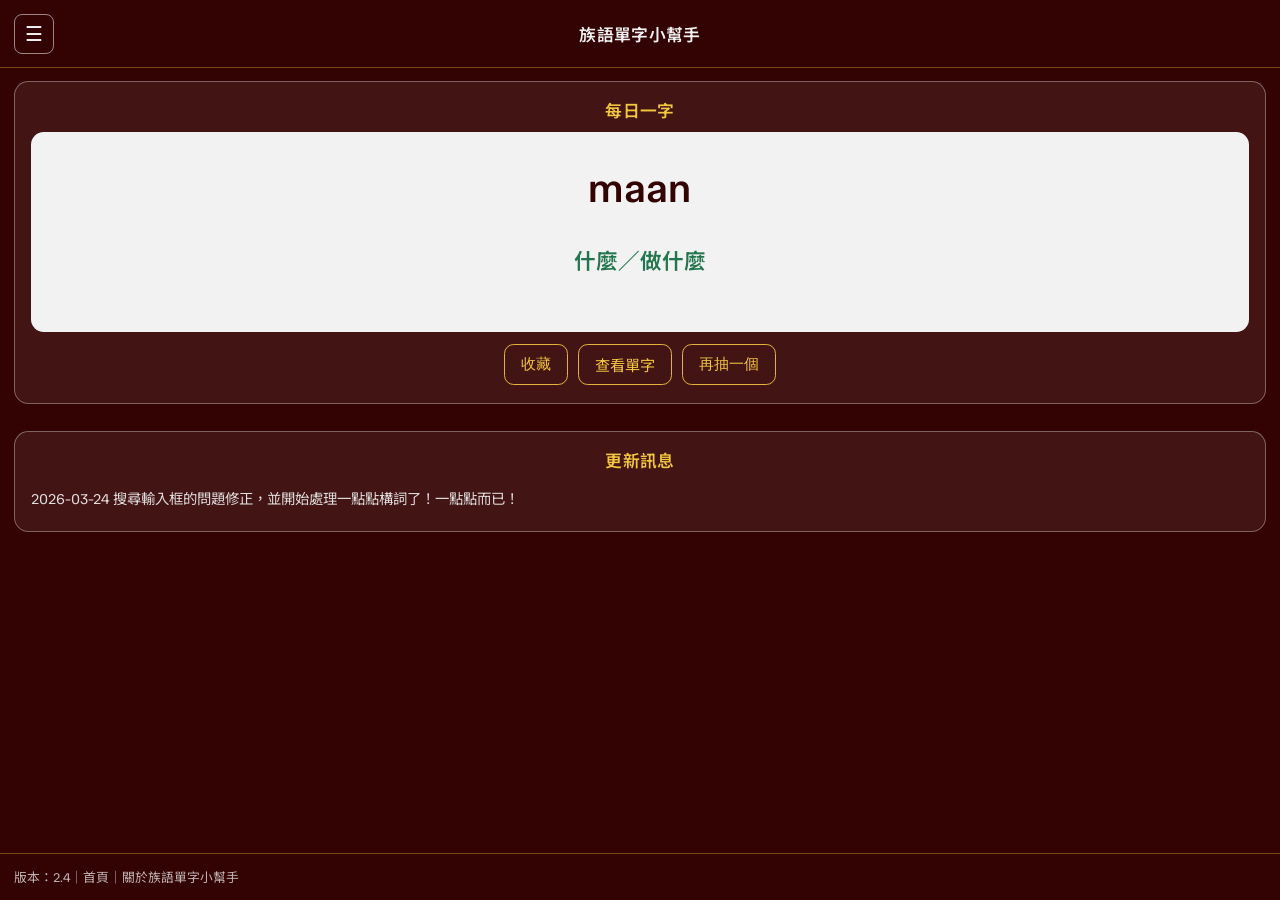
<file: index.html>
<!DOCTYPE html>
<html class="page-index" lang="zh-Hant">
  <head>
    <meta charset="UTF-8" />
    <meta name="viewport" content="width=device-width, initial-scale=1, maximum-scale=1, user-scalable=no" />
    <meta name="description" content="族語單字小幫手：基於族語 E 樂園學習詞表改良的族語單字小幫手，以字卡模式瀏覽、儲存單字，也可以自訂測驗模式，挑戰學習。目前僅收錄阿美語各方言。" />
    <meta name="theme-color" content="#330202" />
    <meta property="og:type" content="website" />
    <meta property="og:title" content="族語單字小幫手｜陪你一起背單字" />
    <meta property="og:description" content="基於族語 E 樂園學習詞表的單字小幫手，目前僅支援阿美語。" />
    <title>族語小幫手｜首頁</title>
    <link rel="preconnect" href="https://fonts.googleapis.com" />
    <link rel="preconnect" href="https://fonts.gstatic.com" crossorigin />
    <link
      href="https://fonts.googleapis.com/css2?family=TASA+Orbiter:wght@400..800&family=Noto+Sans+TC:wght@100..900&display=swap"
      rel="stylesheet"
    />
    <link rel="stylesheet" href="style.css" />
    <style>
      .home-section {
        border-radius: 0.9rem;
        border: 1px solid rgba(242, 242, 242, 0.35);
        background: rgba(242, 242, 242, 0.08);
        padding: 1rem 1rem 1.1rem;
        margin-bottom: 0.9rem;
      }
      .home-daily-card {
        border-radius: 0.8rem;
        border: none;
        padding: 1.8rem 1.4rem;
        background: var(--color-surface);
        min-height: 200px;
        display: flex;
        flex-direction: column;
        justify-content: center;
        align-items: center;
        text-align: center;
        gap: 1rem;
        width: 100%;
      }
      .home-daily-card .word-card__word {
        font-size: min(2.5rem, 12vw);
        font-weight: 600;
        color: var(--color-text-on-light);
        font-family: "TASA Orbiter", "Noto Sans TC", sans-serif;
      }
      .home-daily-card .word-card__meaning {
        font-size: 1.35rem;
        color: var(--color-meaning);
        font-weight: 600;
      }
      .home-daily-actions {
        display: flex;
        flex-wrap: wrap;
        gap: 0.6rem;
        justify-content: center;
        margin-top: 0.75rem;
      }
      .home-daily-actions a,
      .home-daily-actions button {
        display: inline-block;
        padding: 0.55rem 1rem;
        border-radius: 0.6rem;
        border: 1px solid rgba(242, 198, 65, 0.9);
        background: transparent;
        color: var(--color-accent-yellow);
        text-decoration: none;
        font-size: 0.95rem;
        cursor: pointer;
      }
      .home-daily-actions a:hover,
      .home-daily-actions button:hover {
        background: rgba(242, 198, 65, 0.2);
      }
      .home-news-list {
        list-style: none;
        padding: 0;
        margin: 0;
        font-size: 0.9rem;
        color: rgba(242, 242, 242, 0.9);
      }
      .home-news-list li {
        padding: 0.35rem 0;
        border-bottom: 1px solid rgba(242, 242, 242, 0.12);
      }
      .home-news-list li:last-child {
        border-bottom: none;
      }
    </style>
  </head>
  <body>
    <header class="app-header">
      <button
        class="header-hamburger"
        type="button"
        aria-label="開啟選單"
        aria-expanded="false"
        aria-controls="navDrawer"
        id="navHamburger"
      >
        <span aria-hidden="true">☰</span>
      </button>
      <div class="app-header__title">
        <span class="app-title">族語單字小幫手</span>
      </div>
    </header>

    <div id="navDrawer" class="nav-drawer" aria-hidden="true">
      <div class="nav-drawer__backdrop" id="navDrawerBackdrop" aria-hidden="true"></div>
      <nav class="nav-drawer__panel" aria-label="主要導覽">
        <a href="index.html" class="is-current">首頁</a>
        <a href="vocabulary.html">所有單字</a>
        <a href="saved.html">我的單字</a>
        <a href="quiz.html">單字測驗</a>
        <a href="settings.html">設定</a>
      </nav>
    </div>

    <main class="app-main">
      <section class="home-section" aria-labelledby="daily-heading">
        <h2 id="daily-heading" class="section-title">每日一字</h2>
        <div id="dailyWordBlock" class="home-daily-card word-card word-card--empty">
          <p class="word-card__placeholder" id="dailyWordText">載入中…</p>
          <p class="word-card__meaning" id="dailyMeaningText" style="display: none;"></p>
        </div>
        <div class="home-daily-actions">
          <button type="button" id="dailyCollectBtn" class="is-hidden">收藏</button>
          <a href="vocabulary.html" id="dailyViewLink" class="is-hidden">查看單字</a>
          <button type="button" id="dailyRandomBtn" class="is-hidden">再抽一個</button>
        </div>
      </section>

      <section class="home-section" aria-labelledby="news-heading">
        <h2 id="news-heading" class="section-title">更新訊息</h2>
        <ul class="home-news-list" id="newsList">
          <li>載入中…</li>
        </ul>
      </section>
    </main>

    <footer id="app-footer-placeholder" class="app-footer"></footer>
    <script src="js/footer.js"></script>
    <script src="js/storage.js"></script>
    <script src="js/nav.js"></script>
    <script>
      (function () {
        const dailyWordBlock = document.getElementById("dailyWordBlock");
        const dailyWordText = document.getElementById("dailyWordText");
        const dailyMeaningText = document.getElementById("dailyMeaningText");
        const dailyCollectBtn = document.getElementById("dailyCollectBtn");
        const dailyViewLink = document.getElementById("dailyViewLink");
        const dailyRandomBtn = document.getElementById("dailyRandomBtn");
        const newsList = document.getElementById("newsList");

        let filteredForDaily = [];

        function getDayOfYear() {
          const now = new Date();
          const start = new Date(now.getFullYear(), 0, 0);
          const diff = now - start;
          return Math.floor(diff / (1000 * 60 * 60 * 24));
        }

        function pickDailyWord() {
          if (!filteredForDaily.length) return null;
          const day = getDayOfYear();
          const idx = day % filteredForDaily.length;
          return filteredForDaily[idx];
        }

        function renderDailyWord(word) {
          if (!word) {
            dailyWordBlock.classList.add("word-card--empty");
            dailyWordBlock.innerHTML = "<p class=\"word-card__placeholder\" id=\"dailyWordText\">尚無單字資料，請先前往「查看單字」。</p><p class=\"word-card__meaning\" id=\"dailyMeaningText\"></p>";
            dailyCollectBtn.classList.add("is-hidden");
            dailyViewLink.classList.add("is-hidden");
            dailyRandomBtn.classList.add("is-hidden");
            return;
          }
          dailyWordBlock.classList.remove("word-card--empty");
          dailyWordBlock.innerHTML =
            "<div class=\"word-card__word\" id=\"dailyWordText\">" + (word.word || word.display_word || "—") + "</div>" +
            "<div class=\"word-card__meaning\" id=\"dailyMeaningText\">" + (word.meaning_short || "—") + "</div>";
          dailyCollectBtn.classList.remove("is-hidden");
          dailyViewLink.classList.remove("is-hidden");
          dailyRandomBtn.classList.remove("is-hidden");
          dailyViewLink.href = "vocabulary.html?id=" + encodeURIComponent(word.id);
          dailyCollectBtn.textContent = typeof isSavedWord !== "undefined" && isSavedWord(word.id) ? "已收藏" : "收藏";
          dailyCollectBtn.onclick = function () {
            if (typeof toggleSavedWord !== "undefined") {
              toggleSavedWord(word.id);
              dailyCollectBtn.textContent = isSavedWord(word.id) ? "已收藏" : "收藏";
            }
          };
        }

        function loadWordsForDaily() {
          Promise.all([
            fetch("words.json").then(function (r) { return r.ok ? r.json() : Promise.reject(new Error("無法載入 words.json")); }),
            fetch("word_tags.json").then(function (r) { return r.ok ? r.json() : []; }).catch(function () { return []; })
          ])
            .then(function (results) {
              var words = results[0] || [];
              var tags = results[1] || [];
              var tagsByWordId = {};
              tags.forEach(function (t) {
                if (!tagsByWordId[t.word_id]) tagsByWordId[t.word_id] = [];
                tagsByWordId[t.word_id].push(t);
              });
              var daily = typeof getDailyWordFilter !== "undefined" ? getDailyWordFilter() : null;
              var def = typeof getDefaultFilter !== "undefined" ? getDefaultFilter() : null;
              var langArr = (daily && daily.language && daily.language.length) ? daily.language : (def && def.language) || [];
              var levelArr = (daily && daily.level && daily.level.length) ? daily.level : (def && def.level) || [];
              var catArr = (daily && daily.category && daily.category.length) ? daily.category : [];
              filteredForDaily = words.filter(function (w) {
                if (w.published !== "TRUE") return false;
                var wordTags = tagsByWordId[w.id] || [];
                var groups = { language: [], level: [], category: [] };
                wordTags.forEach(function (t) {
                  if (groups[t.tag_group]) groups[t.tag_group].push(t);
                });
                if (langArr.length && !groups.language.some(function (t) { return langArr.indexOf(t.tag_key) >= 0; })) return false;
                if (levelArr.length && !groups.level.some(function (t) { return levelArr.indexOf(t.tag_key) >= 0; })) return false;
                if (catArr.length && !groups.category.some(function (t) { return catArr.indexOf(t.tag_key) >= 0; })) return false;
                return true;
              });
              var dailyWord = pickDailyWord();
              renderDailyWord(dailyWord);
            })
            .catch(function () {
              dailyWordBlock.classList.add("word-card--empty");
              dailyWordBlock.innerHTML = "<p class=\"word-card__placeholder\" id=\"dailyWordText\">載入失敗。</p><p class=\"word-card__meaning\" id=\"dailyMeaningText\"></p>";
              dailyCollectBtn.classList.add("is-hidden");
              dailyViewLink.classList.add("is-hidden");
              dailyRandomBtn.classList.add("is-hidden");
            });
        }

        if (dailyRandomBtn) {
          dailyRandomBtn.addEventListener("click", function () {
            if (!filteredForDaily.length) return;
            var idx = Math.floor(Math.random() * filteredForDaily.length);
            renderDailyWord(filteredForDaily[idx]);
          });
        }

        fetch("news.json")
          .then(function (r) {
            return r.ok ? r.json() : [];
          })
          .then(function (items) {
            newsList.innerHTML = "";
            if (!items || !items.length) {
              newsList.innerHTML = "<li>目前沒有更新訊息。</li>";
              return;
            }
            items.slice(0, 10).forEach(function (item) {
              var li = document.createElement("li");
              li.textContent = (item.date || "") + " " + (item.text || "");
              newsList.appendChild(li);
            });
          })
          .catch(function () {
            newsList.innerHTML = "<li>無法載入更新訊息。</li>";
          });

        loadWordsForDaily();
      })();
    </script>
  </body>
</html>
</file>
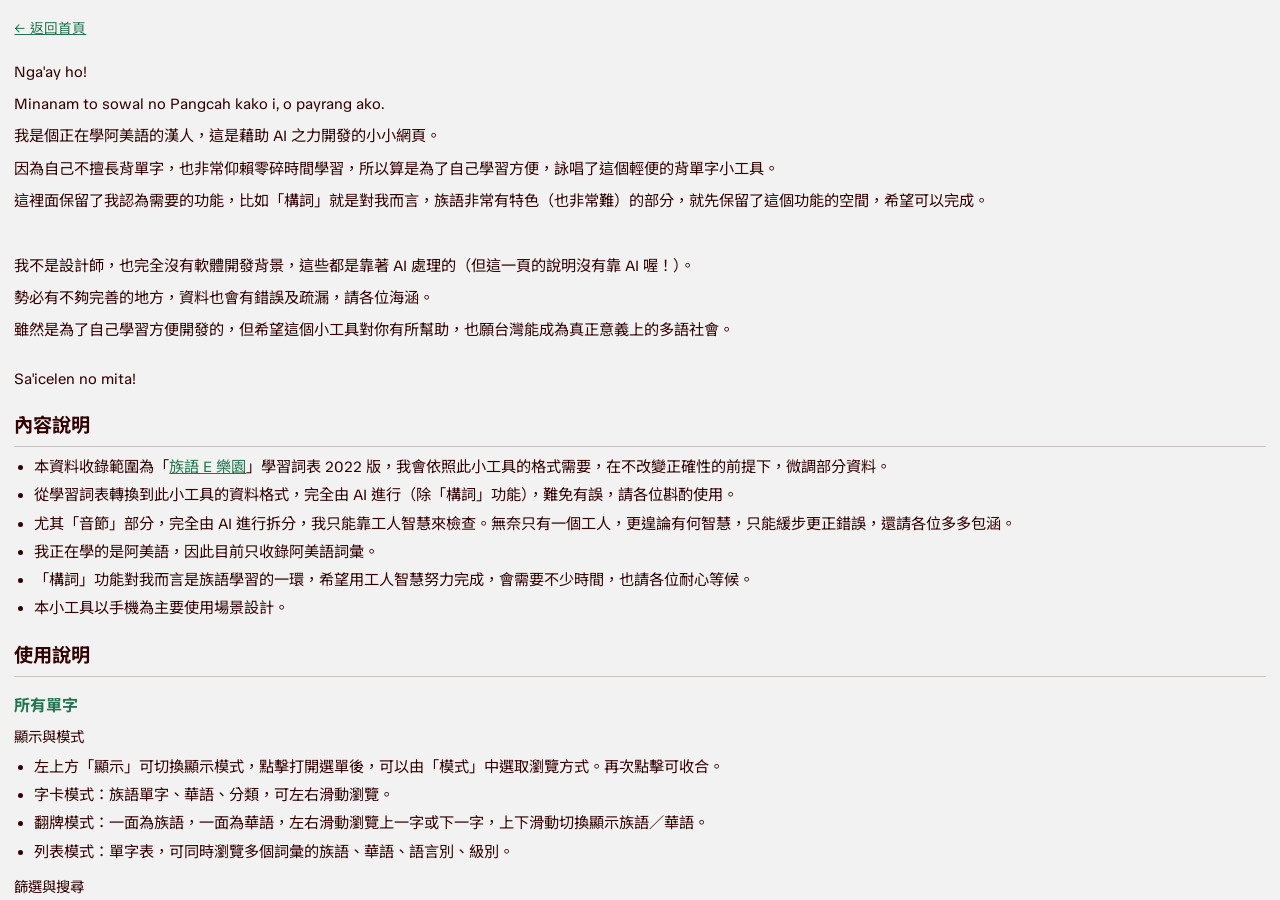
<file: about.html>
<!DOCTYPE html>
<html lang="zh-Hant">
  <head>
    <meta charset="UTF-8" />
    <meta name="viewport" content="width=device-width, initial-scale=1, maximum-scale=1, user-scalable=no" />
    <title>關於｜族語小幫手</title>
    <link rel="preconnect" href="https://fonts.googleapis.com" />
    <link rel="preconnect" href="https://fonts.gstatic.com" crossorigin />
    <link
      href="https://fonts.googleapis.com/css2?family=TASA+Orbiter:wght@400..800&family=Noto+Sans+TC:wght@100..900&display=swap"
      rel="stylesheet"
    />
    <link rel="stylesheet" href="style.css" />
    <style>
      /* 關於頁：body 為固定高度，.about-page 為捲動容器 */
      html,
      body {
        height: 100%;
        overflow: hidden;
      }
      body {
        display: block;
        margin: 0;
        padding: 0;
      }
      .about-page {
        height: 100%;
        overflow-y: auto;
        overflow-x: hidden;
        -webkit-overflow-scrolling: touch;
        padding: 1rem 0.9rem 1.5rem;
        padding-bottom: 2rem;
        background: var(--color-surface);
        color: var(--color-text-on-light);
        font-size: 0.95rem;
        line-height: 1.6;
        font-family: "TASA Orbiter", "Noto Sans TC", sans-serif;
        font-optical-sizing: auto;
      }
      .about-page a {
        color: var(--color-meaning);
        text-decoration: underline;
      }
      .about-page a:hover {
        color: var(--color-accent-red);
      }
      .about-page h2 {
        margin: 1.25rem 0 0.5rem;
        font-size: 1.2rem;
        color: var(--color-text-on-light);
        border-bottom: 1px solid rgba(51, 2, 2, 0.2);
        padding-bottom: 0.25rem;
      }
      .about-page h3 {
        margin: 1rem 0 0.35rem;
        font-size: 1rem;
        color: var(--color-meaning);
      }
      .about-page h4 {
        margin: 0.5rem 0 0.25rem;
        font-size: 0.9rem;
        font-weight: normal;
      }
      .about-page p {
        margin: 0.5rem 0;
      }
      .about-page ul {
        margin: 0.35rem 0 0.75rem 1.25rem;
        padding: 0;
      }
      .about-page li {
        margin: 0.25rem 0;
      }
      .about-page__back {
        display: inline-block;
        margin-bottom: 0.75rem;
        font-size: 0.85rem;
        color: var(--color-text-on-light);
      }
      .about-page__back:hover {
        color: var(--color-meaning);
      }
    </style>
  </head>
  <body>
    <div class="about-page">
      <a href="index.html" class="about-page__back">← 返回首頁</a>

      <p>Nga'ay ho!</p>
      <p>Minanam to sowal no Pangcah kako i, o payrang ako.</p>
      <p>我是個正在學阿美語的漢人，這是藉助 AI 之力開發的小小網頁。</p>
      <p>因為自己不擅長背單字，也非常仰賴零碎時間學習，所以算是為了自己學習方便，詠唱了這個輕便的背單字小工具。</p>
      <p>這裡面保留了我認為需要的功能，比如「構詞」就是對我而言，族語非常有特色（也非常難）的部分，就先保留了這個功能的空間，希望可以完成。</p>
      </p><br>
      <p>我不是設計師，也完全沒有軟體開發背景，這些都是靠著 AI 處理的（但這一頁的說明沒有靠 AI 喔！）。</p>
      <p>勢必有不夠完善的地方，資料也會有錯誤及疏漏，請各位海涵。</p>
      <p>雖然是為了自己學習方便開發的，但希望這個小工具對你有所幫助，也願台灣能成為真正意義上的多語社會。<br><br>Sa'icelen no mita!</p>

      <h2>內容說明</h2>
      <ul>
        <li>本資料收錄範圍為「<a href="https://web.klokah.tw/vocabulary/">族語 E 樂園</a>」學習詞表 2022 版，我會依照此小工具的格式需要，在不改變正確性的前提下，微調部分資料。</li>
        <li>從學習詞表轉換到此小工具的資料格式，完全由 AI 進行（除「構詞」功能），難免有誤，請各位斟酌使用。</li>
        <li>尤其「音節」部分，完全由 AI 進行拆分，我只能靠工人智慧來檢查。無奈只有一個工人，更遑論有何智慧，只能緩步更正錯誤，還請各位多多包涵。</li>
        <li>我正在學的是阿美語，因此目前只收錄阿美語詞彙。</li>
        <li>「構詞」功能對我而言是族語學習的一環，希望用工人智慧努力完成，會需要不少時間，也請各位耐心等候。</li>
        <li>本小工具以手機為主要使用場景設計。</li>
      </ul>

      <h2>使用說明</h2>
      <h3>所有單字</h3>
      <h4>顯示與模式</h4>
      <ul>
        <li>左上方「顯示」可切換顯示模式，點擊打開選單後，可以由「模式」中選取瀏覽方式。再次點擊可收合。</li>
        <li>字卡模式：族語單字、華語、分類，可左右滑動瀏覽。</li>
        <li>翻牌模式：一面為族語，一面為華語，左右滑動瀏覽上一字或下一字，上下滑動切換顯示族語／華語。</li>
        <li>列表模式：單字表，可同時瀏覽多個詞彙的族語、華語、語言別、級別。</li>
      </ul>

      <h4>篩選與搜尋</h4>
      <ul>
        <li>右上方的「篩選」可進行搜尋與分類篩選。點擊打開後，可以依照需求篩選或搜尋詞彙，再次點擊可收合。</li>
        <li>搜尋：可搜尋族語、華語，搜尋以「學習詞表」提供之寫法、詞義為準。無需完整輸入，也可以找到字。例：輸入「ki」，可以找到單字裡開頭、中間、結尾等任何位置出現「ki」的詞。若使用族語輸入，建議用<a href＝https://www.ilrdf.org.tw/basic/?mode=detail&node=1247>族語輸入法</a>，以免特殊符號打不出來。</li>
        <li>語言：可依方言別，篩選詞彙，可複選。</li>
        <li>級別：可依單字級別，篩選詞彙，可複選。級別以「學習詞表」之註記為準。</li>
        <li>分類：可依單字分類，篩選詞彙，可複選。</li>
      </ul>

      <h4>字卡顯示與按鈕功能</h4>
      <ul>
        <li>中間字卡區左上方，顯示在目前的篩選及搜尋下，有多少單字。右上方則顯示目前的篩選與搜尋內容。</li>
        <li>白色區域字卡可以左右滑動，或者點選下方左右箭頭，前往上一個或者下一個。</li>
        <li>字卡下方倒三角形按鈕若為實心，則可以展開「學習詞表」提供的註解。</li>
        <li>點擊字卡右上角星號，可儲存單字。儲存後的單字會在「我的單字」裡。</li>
        <li>點選「隨機」，會隨機出現下一個單字。</li>
        <li>在「翻牌模式」下，白色區域字卡可以上下滑動，翻轉族語／華語顯示，或點選下方「答案」按鈕，以切換族語／華語。</li>
        <li>答案：僅支援「翻牌模式」。</li>
        <li>構詞：顯示詞綴、重複、字根。目前資料仍在開發中，想看看大概長什麼樣子，可以搜尋馬蘭阿美的 cecay、sakacowaay、mararamoday、kilakilangan、romadiw。</li>
        <li>音節：顯示音節分法。此功能由 AI 處理，仍有諸多錯誤，請斟酌參考。</li>
        <li>翻面預設顯示：為「翻牌模式」預設顯示之語言。</li>
      </ul>
      <h3>我的單字</h3>
      <h4>儲存單字</h4>
      <ul>
        <li>從首頁：在字卡模式和翻牌模式中，點擊每日一字下方「儲存」按鈕，即可儲存。在列表模式中，點擊星號，即可儲存。</li>
        <li>從所有單字：點擊字卡右上角星號，即可儲存。</li>
        <li>從單字測驗：測驗結束後，可以從測驗結果列表中，點擊星號，儲存單字。</li>
      </ul>
      <h4>移除儲存</h4>
      <ul><li>與儲存單字相同，再點一次，即可取消儲存。</li></ul>
      <h3>單字測驗</h3>
      <h4>測驗設定</h4>
      <ul>
        <li>依照需求完成設定，若篩選後單字數少於所選擇的題數，以篩選後的單字數為準。</li>
        <li>題庫可以從全部單字中，篩選語言別、級別、分類；也可以從「我的單字」中，篩選語言別、級別、分類。</li>
      </ul>
      <h4>進行測驗</h4>
      <ul>
        <li>點選答案後，按下確認。</li>
        <li>系統會自動判定是否正確，確認答案後請按「下一題」。</li>
        <li>測驗結束後，可從測驗結果的字表中，點選星號，儲存想複習的單字。</li>
      </ul>
      <h3>設定</h3>
      <h4>全域設定</h4>
      <ul>
        <li>全域設定可預設本小工具，所有可以篩選的項目，並適用於整個小工具。例：設定為馬蘭阿美、初級，則每日一字、所有單字、單字測驗，都將預設篩選馬蘭阿美、初級。</li>
        <li>全域設定僅為預設，還是可以在各個頁面單獨設定篩選。</li>
      </ul>
      <h4>今日單字設定</h4>
      <ul><li>設定首頁每日單字的篩選範圍，若未設定，則以全域設定為準。</li></ul>

      <p style="margin-top: 1.5rem; padding-top: 0.75rem; border-top: 1px solid rgba(51,2,2,0.15); font-size: 0.9rem;">
        <a href="index.html" class="about-page__back">首頁</a>
        <span aria-hidden="true">｜</span>
        <a href="vocabulary.html" class="about-page__back">查看單字</a>
      </p>
    </div>
  </body>
</html>
</file>
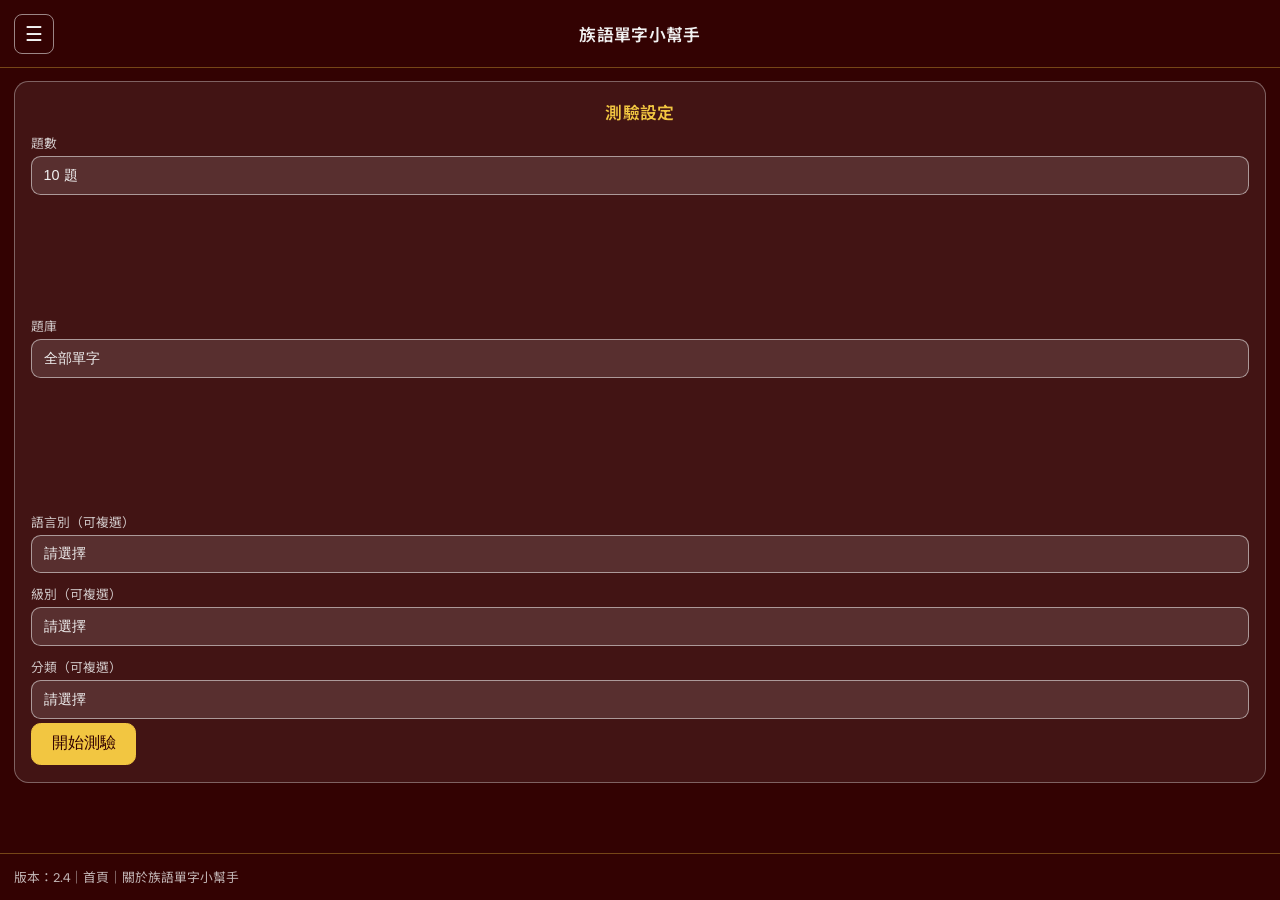
<file: quiz.html>
<!DOCTYPE html>
<html class="page-index" lang="zh-Hant">
  <head>
    <meta charset="UTF-8" />
    <meta name="viewport" content="width=device-width, initial-scale=1, maximum-scale=1, user-scalable=no" />
    <title>族語小幫手｜Quiz</title>
    <link rel="preconnect" href="https://fonts.googleapis.com" />
    <link rel="preconnect" href="https://fonts.gstatic.com" crossorigin />
    <link
      href="https://fonts.googleapis.com/css2?family=TASA+Orbiter:wght@400..800&family=Noto+Sans+TC:wght@100..900&display=swap"
      rel="stylesheet"
    />
    <link rel="stylesheet" href="style.css" />
  </head>
  <body>
    <header class="app-header">
      <button
        class="header-hamburger"
        type="button"
        aria-label="開啟選單"
        aria-expanded="false"
        aria-controls="navDrawer"
        id="navHamburger"
      >
        <span aria-hidden="true">☰</span>
      </button>
      <div class="app-header__title">
        <span class="app-title">族語單字小幫手</span>
      </div>
    </header>
    <div id="navDrawer" class="nav-drawer" aria-hidden="true">
      <div class="nav-drawer__backdrop" id="navDrawerBackdrop" aria-hidden="true"></div>
      <nav class="nav-drawer__panel" aria-label="主要導覽">
        <a href="index.html">首頁</a>
        <a href="vocabulary.html">所有單字</a>
        <a href="saved.html">我的單字</a>
        <a href="quiz.html" class="is-current">單字測驗</a>
        <a href="settings.html">設定</a>
      </nav>
    </div>

    <main class="app-main">
      <!-- 階段一：設定 -->
      <section id="quizSetup" class="quiz-section">
        <h2 class="section-title">測驗設定</h2>
        <div class="quiz-setup__fields">
          <label class="field">
            <span class="field-label">題數</span>
            <div class="filter-dropdown" id="quizCountDropdown">
              <button
                type="button"
                class="filter-dropdown__trigger select-input"
                aria-expanded="false"
                aria-haspopup="listbox"
              >
                10 題
              </button>
              <div class="filter-dropdown__panel" role="listbox" aria-multiselectable="false" hidden>
                <div class="filter-dropdown__option" data-value="5" role="option">5 題</div>
                <div class="filter-dropdown__option" data-value="10" role="option">10 題</div>
                <div class="filter-dropdown__option" data-value="15" role="option">15 題</div>
              </div>
            </div>
            <select id="quizCount" class="select-input visually-hidden">
              <option value="5">5 題</option>
              <option value="10" selected>10 題</option>
              <option value="15">15 題</option>
            </select>
          </label>
          <label class="field">
            <span class="field-label">題庫</span>
            <div class="filter-dropdown" id="quizSourceDropdown">
              <button
                type="button"
                class="filter-dropdown__trigger select-input"
                aria-expanded="false"
                aria-haspopup="listbox"
              >
                全部單字
              </button>
              <div class="filter-dropdown__panel" role="listbox" aria-multiselectable="false" hidden>
                <div class="filter-dropdown__option" data-value="all" role="option">全部單字</div>
                <div class="filter-dropdown__option" data-value="saved" role="option">我的單字</div>
              </div>
            </div>
            <select id="quizSource" class="select-input visually-hidden">
              <option value="all">全部單字</option>
              <option value="saved">我的單字</option>
            </select>
          </label>
          <div class="select-grid" aria-label="題庫篩選（可複選）">
            <div class="field filter-dropdown" id="quizDropdownLanguage" data-group="language">
              <span class="field-label">語言別（可複選）</span>
              <button
                type="button"
                class="filter-dropdown__trigger select-input"
                aria-expanded="false"
                aria-haspopup="listbox"
              >
                請選擇
              </button>
              <div class="filter-dropdown__panel" role="listbox" aria-multiselectable="true" hidden></div>
            </div>
            <div class="field filter-dropdown" id="quizDropdownLevel" data-group="level">
              <span class="field-label">級別（可複選）</span>
              <button
                type="button"
                class="filter-dropdown__trigger select-input"
                aria-expanded="false"
                aria-haspopup="listbox"
              >
                請選擇
              </button>
              <div class="filter-dropdown__panel" role="listbox" aria-multiselectable="true" hidden></div>
            </div>
            <div class="field filter-dropdown" id="quizDropdownCategory" data-group="category">
              <span class="field-label">分類（可複選）</span>
              <button
                type="button"
                class="filter-dropdown__trigger select-input"
                aria-expanded="false"
                aria-haspopup="listbox"
              >
                請選擇
              </button>
              <div class="filter-dropdown__panel" role="listbox" aria-multiselectable="true" hidden></div>
            </div>
          </div>
        </div>
        <div class="quiz-setup__actions">
          <button type="button" id="quizStartBtn" class="quiz-btn quiz-btn--primary">開始測驗</button>
        </div>
      </section>

      <!-- 階段二：測驗中 -->
      <section id="quizRun" class="quiz-section is-hidden">
        <div class="quiz-progress" aria-live="polite">
          <span id="quizProgressText">第 1 / 10 題</span>
        </div>
        <div class="quiz-question" id="quizQuestionBlock">
          <div class="quiz-question-card">
            <p class="quiz-question-card__prompt" id="quizPrompt"></p>
          </div>
          <!-- 選擇題：選項區 -->
          <div id="quizOptions" class="quiz-options is-hidden">
            <button type="button" class="quiz-option" data-value=""></button>
          </div>
          <div id="quizConfirmWrap" class="quiz-confirm-wrap is-hidden">
            <button type="button" id="quizConfirmBtn" class="quiz-btn quiz-btn--primary" disabled>確認</button>
          </div>
        </div>
        <p id="quizFeedback" class="quiz-feedback is-hidden" aria-live="polite"></p>
        <div id="quizNextWrap" class="quiz-next-wrap is-hidden">
          <button type="button" id="quizNextBtn" class="quiz-btn quiz-btn--primary">下一題</button>
        </div>
      </section>

      <!-- 階段三：結果 -->
      <section id="quizResult" class="quiz-section is-hidden">
        <h2 class="section-title">測驗結果</h2>
        <p class="quiz-result__score" id="quizScoreText"></p>
        <div id="quizResultList" class="quiz-result-list" aria-label="本次題目與解答"></div>
        <div class="quiz-result__actions">
          <button type="button" id="quizAgainBtn" class="quiz-btn quiz-btn--primary">再測一次</button>
          <a href="index.html" class="quiz-btn quiz-btn--secondary">返回首頁</a>
        </div>
      </section>
    </main>

    <footer id="app-footer-placeholder" class="app-footer"></footer>
    <script src="js/footer.js"></script>
    <script src="js/nav.js"></script>
    <script src="js/storage.js"></script>
    <script src="js/quiz.js"></script>
  </body>
</html>
</file>
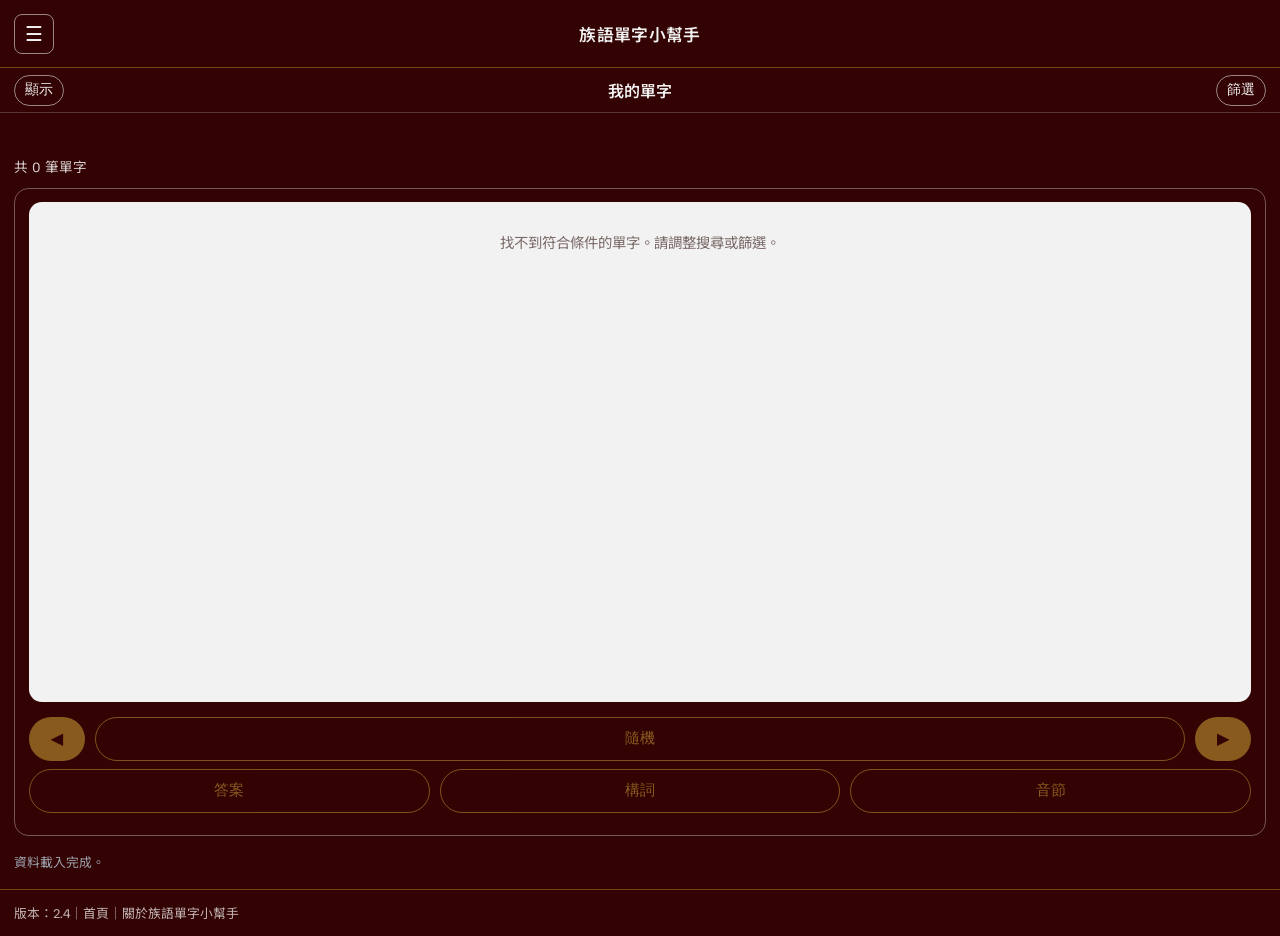
<file: saved.html>
<!DOCTYPE html>
<html class="page-index" lang="zh-Hant">
  <head>
    <meta charset="UTF-8" />
    <meta name="viewport" content="width=device-width, initial-scale=1, maximum-scale=1, user-scalable=no" />
    <title>族語小幫手｜我的單字</title>
    <link rel="preconnect" href="https://fonts.googleapis.com" />
    <link rel="preconnect" href="https://fonts.gstatic.com" crossorigin />
    <link
      href="https://fonts.googleapis.com/css2?family=TASA+Orbiter:wght@400..800&family=Noto+Sans+TC:wght@100..900&display=swap"
      rel="stylesheet"
    />
    <link rel="stylesheet" href="style.css" />
  </head>
  <body class="page-saved">
    <header class="app-header">
      <button
        class="header-hamburger"
        type="button"
        aria-label="開啟選單"
        aria-expanded="false"
        aria-controls="navDrawer"
        id="navHamburger"
      >
        <span aria-hidden="true">☰</span>
      </button>
      <div class="app-header__title">
        <span class="app-title">族語單字小幫手</span>
      </div>
    </header>

    <div id="navDrawer" class="nav-drawer" aria-hidden="true">
      <div class="nav-drawer__backdrop" id="navDrawerBackdrop" aria-hidden="true"></div>
      <nav class="nav-drawer__panel" aria-label="主要導覽">
        <a href="index.html">首頁</a>
        <a href="vocabulary.html">所有單字</a>
        <a href="saved.html" class="is-current">我的單字</a>
        <a href="quiz.html">單字測驗</a>
        <a href="settings.html">設定</a>
      </nav>
    </div>

    <nav class="home-nav home-nav--tools" aria-label="頁面工具">
      <button
        class="header-btn"
        id="viewModeToggleBtn"
        type="button"
        aria-expanded="false"
        aria-controls="viewModePanel"
      >
        顯示
      </button>
      <span class="home-nav__page-title">我的單字</span>
      <button class="header-btn" id="searchToggleBtn" type="button" aria-expanded="false" aria-controls="searchPanel">
        篩選
      </button>
    </nav>

    <main class="app-main">
      <section
        id="viewModePanel"
        class="view-mode-panel is-collapsed"
        aria-label="顯示選擇（向下展開）"
      >
        <div class="view-mode-panel__inner">
          <label class="field">
            <span class="field-label">模式</span>
            <div class="filter-dropdown" id="viewModeDropdown">
              <button
                type="button"
                class="filter-dropdown__trigger select-input"
                aria-expanded="false"
                aria-haspopup="listbox"
              >
                字卡模式
              </button>
              <div class="filter-dropdown__panel" role="listbox" aria-multiselectable="false" hidden>
                <div class="filter-dropdown__option" data-value="card" role="option">字卡模式</div>
                <div class="filter-dropdown__option" data-value="flip" role="option">翻牌模式</div>
                <div class="filter-dropdown__option" data-value="list" role="option">列表模式</div>
              </div>
            </div>
            <select id="viewModeSelect" class="select-input visually-hidden">
              <option value="card">字卡模式</option>
              <option value="flip">翻牌模式</option>
              <option value="list">列表模式</option>
            </select>
          </label>
        </div>
      </section>

      <section id="searchPanel" class="search-panel is-collapsed" aria-label="搜尋與篩選（向下展開）">
        <div class="search-panel__inner">
          <label class="field">
            <span class="field-label">關鍵字搜尋</span>
            <input
              id="searchInput"
              type="search"
              class="text-input"
              placeholder="輸入：族語／華語"
              autocomplete="off"
            />
          </label>

          <div class="select-grid" aria-label="標籤篩選（下拉可多選）">
            <div class="field filter-dropdown" id="dropdownLanguage" data-group="language">
              <span class="field-label">語言（可複選）</span>
              <button type="button" class="filter-dropdown__trigger select-input" aria-expanded="false" aria-haspopup="listbox">請選擇</button>
              <div class="filter-dropdown__panel" role="listbox" aria-multiselectable="true" hidden></div>
            </div>
            <div class="field filter-dropdown" id="dropdownLevel" data-group="level">
              <span class="field-label">級別（可複選）</span>
              <button type="button" class="filter-dropdown__trigger select-input" aria-expanded="false" aria-haspopup="listbox">請選擇</button>
              <div class="filter-dropdown__panel" role="listbox" aria-multiselectable="true" hidden></div>
            </div>
            <div class="field filter-dropdown" id="dropdownCategory" data-group="category">
              <span class="field-label">分類（可複選）</span>
              <button type="button" class="filter-dropdown__trigger select-input" aria-expanded="false" aria-haspopup="listbox">請選擇</button>
              <div class="filter-dropdown__panel" role="listbox" aria-multiselectable="true" hidden></div>
            </div>
          </div>
        </div>
      </section>

      <section class="content-panel" aria-live="polite">
        <div id="summaryBar" class="summary-bar">
          <span id="summaryCount">共 0 筆單字</span>
          <span id="summaryFilters" class="summary-filters"></span>
        </div>

        <div id="cardView" class="card-view">
          <div id="card" class="word-card word-card--empty">
            <div class="word-card__body">
              <p class="word-card__placeholder">尚無收藏單字，請在「所有單字」或首頁今日單字中收藏。</p>
            </div>
          </div>
          <div class="card-controls">
            <div class="card-controls__row card-controls__row--nav">
              <button id="prevCardBtn" class="nav-arrow" disabled aria-label="上一張">◀</button>
              <button id="randomCardBtn" class="nav-action" disabled>隨機</button>
              <button id="nextCardBtn" class="nav-arrow" disabled aria-label="下一張">▶</button>
            </div>
            <div class="card-controls__row card-controls__row--toggles">
              <button id="toggleAnswerBtn" class="nav-action nav-action--secondary" disabled>答案</button>
              <button id="toggleMorphBtn" class="nav-action nav-action--secondary" disabled>構詞</button>
              <button id="toggleSyllableBtn" class="nav-action nav-action--secondary" disabled>音節</button>
            </div>
            <span id="cardIndexLabel" class="card-index-label"></span>
          </div>

          <div id="flipDefaults" class="flip-defaults is-hidden">
            <label class="field">
              <span class="field-label">翻面預設顯示</span>
              <div class="filter-dropdown" id="flipDefaultDropdown">
                <button
                  type="button"
                  class="filter-dropdown__trigger select-input"
                  aria-expanded="false"
                  aria-haspopup="listbox"
                >
                  族語
                </button>
                <div class="filter-dropdown__panel" role="listbox" aria-multiselectable="false" hidden>
                  <div class="filter-dropdown__option" data-value="word" role="option">族語</div>
                  <div class="filter-dropdown__option" data-value="meaning" role="option">華語</div>
                </div>
              </div>
              <select id="flipDefaultSelect" class="select-input visually-hidden">
                <option value="word">族語</option>
                <option value="meaning">華語</option>
              </select>
            </label>
          </div>
        </div>

        <div id="listView" class="list-view is-hidden">
          <div class="table-wrapper">
            <table class="word-table">
              <thead>
                <tr>
                  <th aria-label="收藏" class="word-table__star-cell"></th>
                  <th>單字</th>
                  <th>詞義</th>
                  <th>語言</th>
                  <th>級別</th>
                  <th aria-label="展開同義詞與註解"></th>
                </tr>
              </thead>
              <tbody id="wordTableBody">
                <!-- 動態插入資料列 -->
              </tbody>
            </table>
          </div>
        </div>

        <div id="statusBar" class="status-bar" aria-live="polite"></div>
      </section>
    </main>

    <footer id="app-footer-placeholder" class="app-footer"></footer>
    <script src="js/footer.js"></script>
    <script src="js/nav.js"></script>
    <script src="js/storage.js"></script>
    <script src="app.js"></script>
  </body>
</html>
</file>
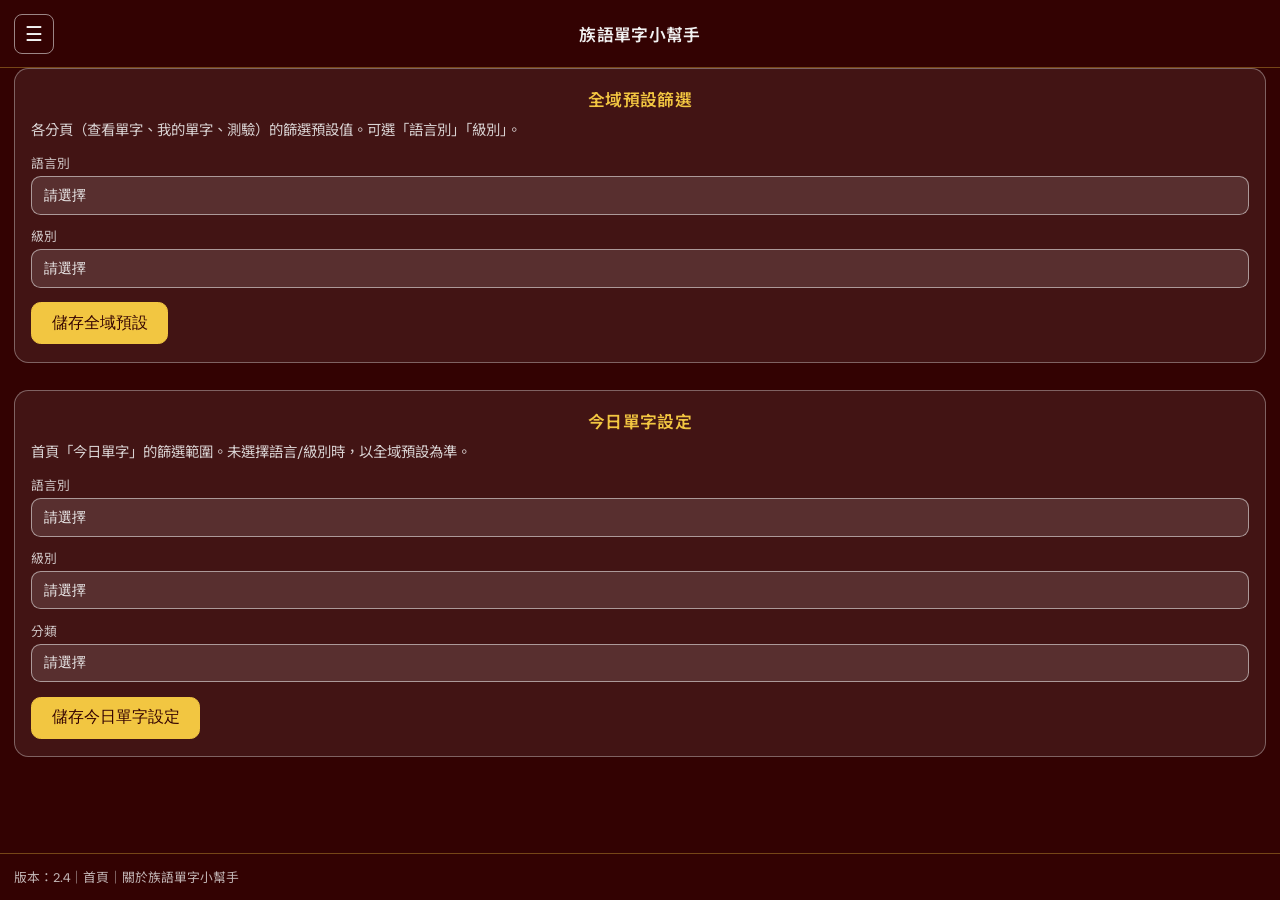
<file: settings.html>
<!DOCTYPE html>
<html class="page-index" lang="zh-Hant">
  <head>
    <meta charset="UTF-8" />
    <meta name="viewport" content="width=device-width, initial-scale=1, maximum-scale=1, user-scalable=no" />
    <title>族語小幫手｜設定</title>
    <link rel="preconnect" href="https://fonts.googleapis.com" />
    <link rel="preconnect" href="https://fonts.gstatic.com" crossorigin />
    <link
      href="https://fonts.googleapis.com/css2?family=TASA+Orbiter:wght@400..800&family=Noto+Sans+TC:wght@100..900&display=swap"
      rel="stylesheet"
    />
    <link rel="stylesheet" href="style.css" />
  </head>
  <body>
    <header class="app-header">
      <button
        class="header-hamburger"
        type="button"
        aria-label="開啟選單"
        aria-expanded="false"
        aria-controls="navDrawer"
        id="navHamburger"
      >
        <span aria-hidden="true">☰</span>
      </button>
      <div class="app-header__title">
        <span class="app-title">族語單字小幫手</span>
      </div>
    </header>

    <div id="navDrawer" class="nav-drawer" aria-hidden="true">
      <div class="nav-drawer__backdrop" id="navDrawerBackdrop" aria-hidden="true"></div>
      <nav class="nav-drawer__panel" aria-label="主要導覽">
        <a href="index.html">首頁</a>
        <a href="vocabulary.html">所有單字</a>
        <a href="saved.html">我的單字</a>
        <a href="quiz.html">單字測驗</a>
        <a href="settings.html" class="is-current">設定</a>
      </nav>
    </div>

    <main class="app-main settings-main">
      <section class="settings-section" aria-labelledby="default-heading">
        <h2 id="default-heading" class="section-title">全域預設篩選</h2>
        <p class="settings-desc">各分頁（查看單字、我的單字、測驗）的篩選預設值。可選「語言別」「級別」。</p>
        <div class="select-grid" aria-label="全域預設（可複選）">
          <div class="field filter-dropdown" id="settingsDefaultLanguage" data-group="language">
            <span class="field-label">語言別</span>
            <button type="button" class="filter-dropdown__trigger select-input" aria-expanded="false" aria-haspopup="listbox">請選擇</button>
            <div class="filter-dropdown__panel" role="listbox" aria-multiselectable="true" hidden></div>
          </div>
          <div class="field filter-dropdown" id="settingsDefaultLevel" data-group="level">
            <span class="field-label">級別</span>
            <button type="button" class="filter-dropdown__trigger select-input" aria-expanded="false" aria-haspopup="listbox">請選擇</button>
            <div class="filter-dropdown__panel" role="listbox" aria-multiselectable="true" hidden></div>
          </div>
        </div>
        <div class="settings-actions">
          <button type="button" id="settingsSaveDefaultBtn" class="quiz-btn quiz-btn--primary">儲存全域預設</button>
        </div>
      </section>

      <section class="settings-section" aria-labelledby="daily-heading">
        <h2 id="daily-heading" class="section-title">今日單字設定</h2>
        <p class="settings-desc">首頁「今日單字」的篩選範圍。未選擇語言/級別時，以全域預設為準。</p>
        <div class="select-grid" aria-label="今日單字篩選（可複選）">
          <div class="field filter-dropdown" id="settingsDailyLanguage" data-group="language">
            <span class="field-label">語言別</span>
            <button type="button" class="filter-dropdown__trigger select-input" aria-expanded="false" aria-haspopup="listbox">請選擇</button>
            <div class="filter-dropdown__panel" role="listbox" aria-multiselectable="true" hidden></div>
          </div>
          <div class="field filter-dropdown" id="settingsDailyLevel" data-group="level">
            <span class="field-label">級別</span>
            <button type="button" class="filter-dropdown__trigger select-input" aria-expanded="false" aria-haspopup="listbox">請選擇</button>
            <div class="filter-dropdown__panel" role="listbox" aria-multiselectable="true" hidden></div>
          </div>
          <div class="field filter-dropdown" id="settingsDailyCategory" data-group="category">
            <span class="field-label">分類</span>
            <button type="button" class="filter-dropdown__trigger select-input" aria-expanded="false" aria-haspopup="listbox">請選擇</button>
            <div class="filter-dropdown__panel" role="listbox" aria-multiselectable="true" hidden></div>
          </div>
        </div>
        <div class="settings-actions">
          <button type="button" id="settingsSaveDailyBtn" class="quiz-btn quiz-btn--primary">儲存今日單字設定</button>
        </div>
      </section>
    </main>

    <footer id="app-footer-placeholder" class="app-footer"></footer>
    <script src="js/footer.js"></script>
    <script src="js/nav.js"></script>
    <script src="js/storage.js"></script>
    <script src="js/settings.js"></script>
  </body>
</html>
</file>
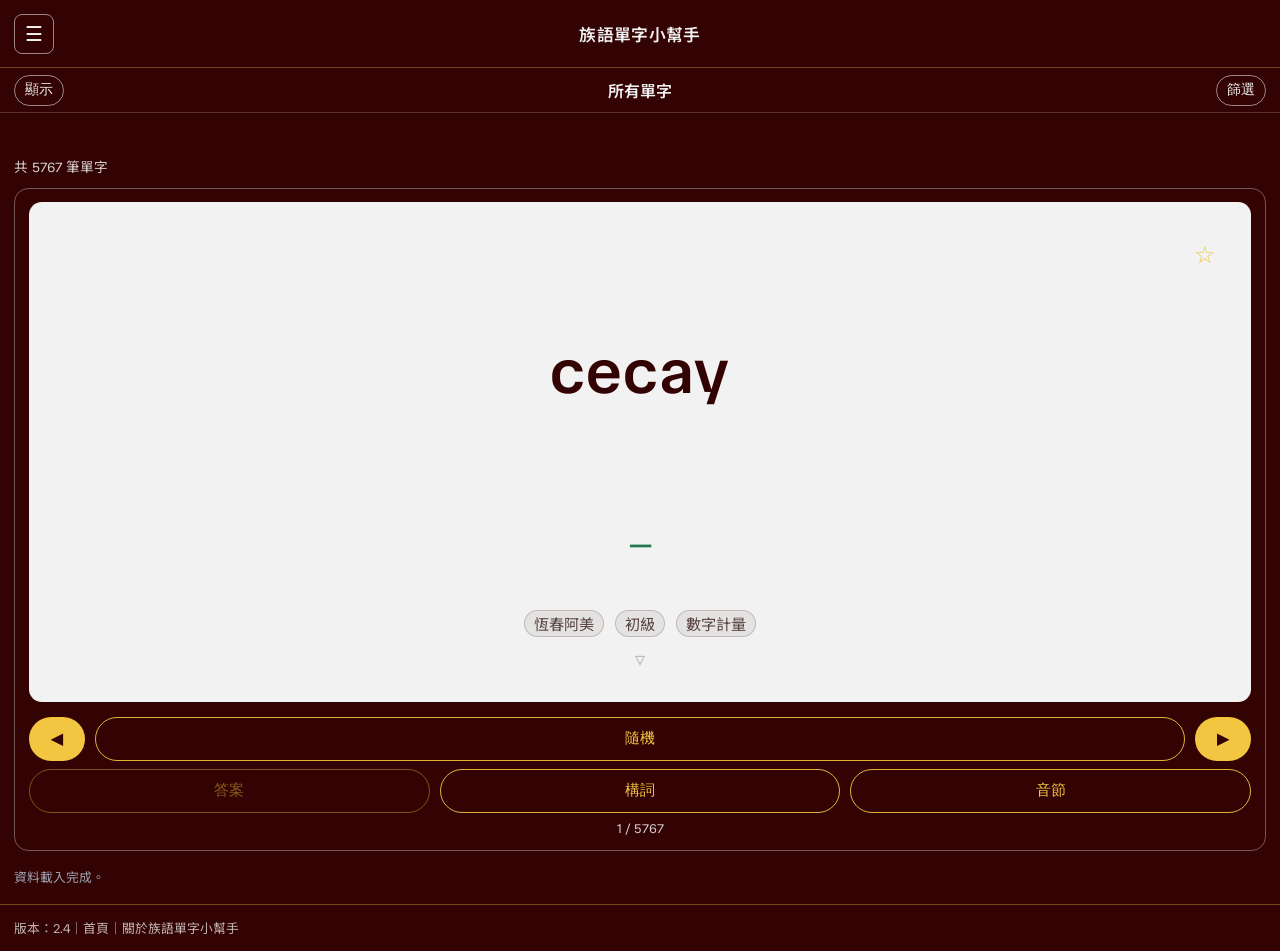
<file: vocabulary.html>
<!--
  複製來源：ver 1.0/index.html
  複製日期：2026-03-13
  用途：作為「查看單字」頁（Site Map）；v1.0 原始檔凍結於 ver 1.0/ 內，不修改。
  後續僅允許加法（如收藏按鈕、僅收藏篩選），不刪改既有字卡/列表/篩選行為。
-->
<!DOCTYPE html>
<html class="page-index" lang="zh-Hant">
  <head>
    <meta charset="UTF-8" />
    <meta name="viewport" content="width=device-width, initial-scale=1, maximum-scale=1, user-scalable=no" />
    <title>族語小幫手｜所有單字</title>
    <link rel="preconnect" href="https://fonts.googleapis.com" />
    <link rel="preconnect" href="https://fonts.gstatic.com" crossorigin />
    <link
      href="https://fonts.googleapis.com/css2?family=TASA+Orbiter:wght@400..800&family=Noto+Sans+TC:wght@100..900&display=swap"
      rel="stylesheet"
    />
    <link rel="stylesheet" href="style.css" />
  </head>
  <body>
    <header class="app-header">
      <button
        class="header-hamburger"
        type="button"
        aria-label="開啟選單"
        aria-expanded="false"
        aria-controls="navDrawer"
        id="navHamburger"
      >
        <span aria-hidden="true">☰</span>
      </button>
      <div class="app-header__title">
        <span class="app-title">族語單字小幫手</span>
      </div>
    </header>

    <div id="navDrawer" class="nav-drawer" aria-hidden="true">
      <div class="nav-drawer__backdrop" id="navDrawerBackdrop" aria-hidden="true"></div>
      <nav class="nav-drawer__panel" aria-label="主要導覽">
        <a href="index.html">首頁</a>
        <a href="vocabulary.html" class="is-current">所有單字</a>
        <a href="saved.html">我的單字</a>
        <a href="quiz.html">單字測驗</a>
        <a href="settings.html">設定</a>
      </nav>
    </div>

    <nav class="home-nav home-nav--tools" aria-label="頁面工具">
      <button
        class="header-btn"
        id="viewModeToggleBtn"
        type="button"
        aria-expanded="false"
        aria-controls="viewModePanel"
      >
        顯示
      </button>
      <span class="home-nav__page-title">所有單字</span>
      <button class="header-btn" id="searchToggleBtn" type="button" aria-expanded="false" aria-controls="searchPanel">
        篩選
      </button>
    </nav>

    <main class="app-main">
      <section
        id="viewModePanel"
        class="view-mode-panel is-collapsed"
        aria-label="顯示選擇（向下展開）"
      >
        <div class="view-mode-panel__inner">
          <label class="field">
            <span class="field-label">模式</span>
            <div class="filter-dropdown" id="viewModeDropdown">
              <button
                type="button"
                class="filter-dropdown__trigger select-input"
                aria-expanded="false"
                aria-haspopup="listbox"
              >
                字卡模式
              </button>
              <div class="filter-dropdown__panel" role="listbox" aria-multiselectable="false" hidden>
                <div class="filter-dropdown__option" data-value="card" role="option">字卡模式</div>
                <div class="filter-dropdown__option" data-value="flip" role="option">翻牌模式</div>
                <div class="filter-dropdown__option" data-value="list" role="option">列表模式</div>
              </div>
            </div>
            <select id="viewModeSelect" class="select-input visually-hidden">
              <option value="card">字卡模式</option>
              <option value="flip">翻牌模式</option>
              <option value="list">列表模式</option>
            </select>
          </label>
        </div>
      </section>

      <section id="searchPanel" class="search-panel is-collapsed" aria-label="搜尋與篩選（向下展開）">
        <div class="search-panel__inner">
          <label class="field">
            <span class="field-label">關鍵字搜尋</span>
            <input
              id="searchInput"
              type="search"
              class="text-input"
              placeholder="輸入：族語／華語"
              autocomplete="off"
            />
          </label>

          <div class="select-grid" aria-label="標籤篩選（下拉可多選）">
            <div class="field filter-dropdown" id="dropdownLanguage" data-group="language">
              <span class="field-label">語言（可複選）</span>
              <button type="button" class="filter-dropdown__trigger select-input" aria-expanded="false" aria-haspopup="listbox">請選擇</button>
              <div class="filter-dropdown__panel" role="listbox" aria-multiselectable="true" hidden></div>
            </div>
            <div class="field filter-dropdown" id="dropdownLevel" data-group="level">
              <span class="field-label">級別（可複選）</span>
              <button type="button" class="filter-dropdown__trigger select-input" aria-expanded="false" aria-haspopup="listbox">請選擇</button>
              <div class="filter-dropdown__panel" role="listbox" aria-multiselectable="true" hidden></div>
            </div>
            <div class="field filter-dropdown" id="dropdownCategory" data-group="category">
              <span class="field-label">分類（可複選）</span>
              <button type="button" class="filter-dropdown__trigger select-input" aria-expanded="false" aria-haspopup="listbox">請選擇</button>
              <div class="filter-dropdown__panel" role="listbox" aria-multiselectable="true" hidden></div>
            </div>
          </div>
        </div>
      </section>

      <section class="content-panel" aria-live="polite">
        <div id="summaryBar" class="summary-bar">
          <span id="summaryCount">共 0 筆單字</span>
          <span id="summaryFilters" class="summary-filters"></span>
        </div>

        <div id="cardView" class="card-view">
          <div id="card" class="word-card word-card--empty">
            <div class="word-card__body">
              <p class="word-card__placeholder">請輸入搜尋或調整篩選條件。</p>
            </div>
          </div>
          <div class="card-controls">
            <div class="card-controls__row card-controls__row--nav">
              <button id="prevCardBtn" class="nav-arrow" disabled aria-label="上一張">◀</button>
              <button id="randomCardBtn" class="nav-action" disabled>隨機</button>
              <button id="nextCardBtn" class="nav-arrow" disabled aria-label="下一張">▶</button>
            </div>
            <div class="card-controls__row card-controls__row--toggles">
              <button id="toggleAnswerBtn" class="nav-action nav-action--secondary" disabled>答案</button>
              <button id="toggleMorphBtn" class="nav-action nav-action--secondary" disabled>構詞</button>
              <button id="toggleSyllableBtn" class="nav-action nav-action--secondary" disabled>音節</button>
            </div>
            <span id="cardIndexLabel" class="card-index-label"></span>
          </div>

          <div id="flipDefaults" class="flip-defaults is-hidden">
            <label class="field">
              <span class="field-label">翻面預設顯示</span>
              <div class="filter-dropdown" id="flipDefaultDropdown">
                <button
                  type="button"
                  class="filter-dropdown__trigger select-input"
                  aria-expanded="false"
                  aria-haspopup="listbox"
                >
                  族語
                </button>
                <div class="filter-dropdown__panel" role="listbox" aria-multiselectable="false" hidden>
                  <div class="filter-dropdown__option" data-value="word" role="option">族語</div>
                  <div class="filter-dropdown__option" data-value="meaning" role="option">華語</div>
                </div>
              </div>
              <select id="flipDefaultSelect" class="select-input visually-hidden">
                <option value="word">族語</option>
                <option value="meaning">華語</option>
              </select>
            </label>
          </div>
        </div>

        <div id="listView" class="list-view is-hidden">
          <div class="table-wrapper">
            <table class="word-table">
              <thead>
                <tr>
                  <th aria-label="收藏" class="word-table__star-cell"></th>
                  <th>單字</th>
                  <th>詞義</th>
                  <th>語言</th>
                  <th>級別</th>
                  <th aria-label="展開同義詞與註解"></th>
                </tr>
              </thead>
              <tbody id="wordTableBody">
                <!-- 動態插入資料列 -->
              </tbody>
            </table>
          </div>
        </div>

        <div id="statusBar" class="status-bar" aria-live="polite"></div>
      </section>
    </main>

    <footer id="app-footer-placeholder" class="app-footer"></footer>
    <script src="js/footer.js"></script>
    <script src="js/nav.js"></script>
    <script src="js/storage.js"></script>
    <script src="app.js"></script>
  </body>
</html>
</file>
<file: style.css>
/*
  複製來源：ver 1.0/style.css
  複製日期：2026-03-13
  用途：根目錄共用樣式；v1.0 原始檔凍結於 ver 1.0/。此檔可擴充，不刪改既有 v1.0 樣式。
*/

:root {
  --color-bg: #330202;
  --color-surface: #f2f2f2;
  --color-text-on-dark: #f2f2f2;
  --color-text-on-light: #330202;
  --color-meaning: #22764e;
  --color-accent-yellow: #f2c641;
  --color-accent-orange: #f28f41;
  --color-accent-red: #a60303;
  --color-error: #f97373;
}

*,
*::before,
*::after {
  box-sizing: border-box;
}
html {
  overflow-x: hidden;
  overscroll-behavior: none;
  height: 100%;
  position: fixed;
  width: 100%;
  left: 0;
  top: 0;
}

/* index 頁：允許整頁向下捲動（同 about 頁之可捲動行為） */
html.page-index {
  position: static;
  height: auto;
  min-height: 100%;
  overflow-y: auto;
  -webkit-overflow-scrolling: touch;
}

/* 全域字體：漢字與全形用 Noto，半形用 TASA；TASA 在前、Noto 在後，混排時自動依字元選字體 */
body {
  margin: 0;
  padding: 0;
  font-family: "TASA Orbiter", "Noto Sans TC", system-ui, sans-serif;
  font-optical-sizing: auto;
  background: var(--color-bg);
  color: var(--color-text-on-dark);
  min-height: 100%;
  min-height: 100dvh;
  display: flex;
  flex-direction: column;
  overflow-x: hidden;
  overflow-y: auto;
  overscroll-behavior: none;
  -webkit-overflow-scrolling: touch;
  position: relative;
  width: 100%;
}

.app-header {
  position: relative;
  display: flex;
  align-items: center;
  padding: 0.85rem 0.9rem;
  border-bottom: 1px solid rgba(242, 198, 65, 0.35);
  background: var(--color-bg);
  color: var(--color-text-on-dark);
  gap: 1rem;
}

.header-hamburger {
  flex-shrink: 0;
  width: 2.5rem;
  height: 2.5rem;
  padding: 0;
  border: 1px solid rgba(242, 242, 242, 0.55);
  border-radius: 0.5rem;
  background: transparent;
  color: var(--color-text-on-dark);
  cursor: pointer;
  display: flex;
  align-items: center;
  justify-content: center;
  font-size: 1.25rem;
  line-height: 1;
  -webkit-tap-highlight-color: transparent;
}
.header-hamburger:hover {
  background: rgba(242, 198, 65, 0.15);
  border-color: var(--color-accent-yellow);
}
.header-hamburger:active {
  transform: translateY(0.5px);
}
.header-hamburger[aria-expanded="true"] {
  background: rgba(242, 198, 65, 0.2);
  border-color: var(--color-accent-yellow);
}

/* 全站 header 標題：置於整個頁面正中間，全域通用 */
.app-header__title {
  position: absolute;
  left: 50%;
  transform: translateX(-50%);
  display: flex;
  align-items: center;
  justify-content: center;
  pointer-events: none;
}

.app-title {
  font-weight: 600;
  font-size: 1.05rem;
  letter-spacing: 0.02em;
  white-space: nowrap;
}

/* 區塊標題：與 header 同格式，置於該欄中間（首頁等用） */
.section-title {
  font-weight: 600;
  font-size: 1.05rem;
  letter-spacing: 0.02em;
  text-align: center;
  margin: 0 0 0.6rem;
  color: var(--color-accent-yellow);
}

/* 漢堡選單抽屜 */
.nav-drawer {
  position: fixed;
  inset: 0;
  z-index: 1000;
  visibility: hidden;
  pointer-events: none;
  transition: visibility 0.2s ease;
}
.nav-drawer.is-open {
  visibility: visible;
  pointer-events: auto;
}
.nav-drawer__backdrop {
  position: absolute;
  inset: 0;
  background: rgba(0, 0, 0, 0.5);
  opacity: 0;
  transition: opacity 0.2s ease;
}
.nav-drawer.is-open .nav-drawer__backdrop {
  opacity: 1;
}
.nav-drawer__panel {
  position: absolute;
  left: 0;
  top: 0;
  bottom: 0;
  width: min(280px, 85vw);
  max-width: 100%;
  background: var(--color-bg);
  border-right: 1px solid rgba(242, 198, 65, 0.35);
  padding: 1rem 0.75rem;
  display: flex;
  flex-direction: column;
  gap: 0.25rem;
  transform: translateX(-100%);
  transition: transform 0.2s ease;
  box-shadow: 4px 0 20px rgba(0, 0, 0, 0.2);
}
.nav-drawer.is-open .nav-drawer__panel {
  transform: translateX(0);
}
.nav-drawer__panel a {
  display: block;
  padding: 0.65rem 1rem;
  border-radius: 0.5rem;
  color: var(--color-text-on-dark);
  text-decoration: none;
  font-size: 1rem;
}
.nav-drawer__panel a:hover {
  background: rgba(242, 198, 65, 0.2);
  color: var(--color-accent-yellow);
}
.nav-drawer__panel a.is-current {
  background: rgba(242, 198, 65, 0.15);
  color: var(--color-accent-yellow);
  border: 1px solid rgba(242, 198, 65, 0.5);
}

/* home-nav 作為工具列：顯示（置左）、本頁標題（置中）、篩選（置右） */
.home-nav--tools {
  flex-wrap: nowrap;
  justify-content: space-between;
  align-items: center;
  gap: 0.6rem;
  padding: 0.5rem 0.9rem;
}
.home-nav--tools .header-btn {
  flex: 0 0 auto;
}
.home-nav__page-title {
  flex: 1 1 auto;
  text-align: center;
  font-size: 1rem;
  font-weight: 600;
  color: var(--color-text-on-dark);
  padding: 0 0.5rem;
}

.header-btn {
  border: 1px solid rgba(242, 242, 242, 0.55);
  background: transparent;
  color: var(--color-text-on-dark);
  padding: 0.35rem 0.6rem;
  border-radius: 999px;
  font-size: 0.85rem;
  cursor: pointer;
  white-space: nowrap;
}

.header-btn:active {
  transform: translateY(0.5px);
}

.app-main {
  flex: 1;
  display: flex;
  flex-direction: column;
  gap: 0.8rem;
  padding: 0.8rem 0.9rem 1.1rem;
}

.view-mode-panel {
  border-radius: 0.9rem;
  border: 1px solid rgba(242, 242, 242, 0.35);
  background: rgba(242, 242, 242, 0.08);
  overflow: visible;
  max-height: 120px;
  transition: max-height 0.2s ease, opacity 0.2s ease;
}

.view-mode-panel.is-collapsed {
  max-height: 0;
  border-color: transparent;
  opacity: 0;
  overflow: hidden;
  pointer-events: none;
}

.view-mode-panel__inner {
  padding: 0.6rem 0.9rem 0.7rem;
}

.search-panel {
  border-radius: 0.9rem;
  border: 1px solid rgba(242, 242, 242, 0.35);
  background: rgba(242, 242, 242, 0.08);
  overflow: hidden;
  max-height: 520px;
  transition: max-height 0.2s ease, opacity 0.2s ease;
}

.search-panel:not(.is-collapsed) {
  overflow: visible;
}

.search-panel.is-collapsed {
  max-height: 0;
  border-color: transparent;
  opacity: 0;
}

.search-panel__inner {
  padding: 0.9rem 0.9rem 0.95rem;
}

.field {
  flex: 1 1 180px;
  display: flex;
  flex-direction: column;
  gap: 0.25rem;
}

.field-label {
  font-size: 0.8rem;
  color: rgba(242, 242, 242, 0.8);
}

.text-input {
  padding: 0.55rem 0.7rem;
  border-radius: 0.6rem;
  border: 1px solid rgba(242, 242, 242, 0.55);
  background: rgba(242, 242, 242, 0.12);
  color: var(--color-text-on-dark);
  outline: none;
  font-size: 1rem; /* 至少 16px，避免 iOS 聚焦輸入框時自動放大 */
}

.text-input::placeholder {
  color: rgba(242, 242, 242, 0.65);
}

.text-input:focus {
  border-color: var(--color-accent-yellow);
  box-shadow: 0 0 0 1px rgba(242, 198, 65, 0.6);
}

.select-grid {
  display: grid;
  grid-template-columns: 1fr;
  gap: 0.7rem;
  margin-top: 0.75rem;
}

.select-input {
  padding: 0.55rem 0.7rem;
  border-radius: 0.6rem;
  border: 1px solid rgba(242, 242, 242, 0.55);
  background: rgba(242, 242, 242, 0.12);
  color: var(--color-text-on-dark);
  outline: none;
  font-size: 0.9rem;
  appearance: none;
  display: block;
  width: 100%;
  text-align: left;
  cursor: pointer;
}

.select-input:focus {
  border-color: var(--color-accent-yellow);
  box-shadow: 0 0 0 1px rgba(242, 198, 65, 0.6);
}

/* 原生下拉選單展開時的選項樣式，盡量貼近篩選選單 */
select.select-input option {
  background: var(--color-bg);
  color: var(--color-text-on-dark);
}

select.select-input option:checked,
select.select-input option:focus {
  background: rgba(242, 198, 65, 0.25);
  color: var(--color-accent-yellow);
}

.filter-dropdown {
  position: relative;
}

.filter-dropdown__trigger {
  width: 100%;
  text-align: left;
  cursor: pointer;
}

.filter-dropdown__panel {
  position: absolute;
  left: 0;
  right: 0;
  top: 100%;
  margin-top: 0.25rem;
  max-height: 200px;
  overflow-y: auto;
  overflow-x: hidden;
  -webkit-overflow-scrolling: touch;
  overscroll-behavior: contain;
  border-radius: 0.6rem;
  border: 1px solid rgba(242, 242, 242, 0.55);
  background: var(--color-bg);
  z-index: 100;
  box-shadow: 0 4px 12px rgba(0, 0, 0, 0.3);
}

.filter-dropdown__panel[hidden] {
  display: none;
}

.filter-dropdown__option {
  padding: 0.5rem 0.7rem;
  font-size: 0.9rem;
  color: var(--color-text-on-dark);
  cursor: pointer;
  border-bottom: 1px solid rgba(242, 242, 242, 0.15);
}

.filter-dropdown__option:last-child {
  border-bottom: none;
}

.filter-dropdown__option:hover {
  background: rgba(242, 198, 65, 0.15);
}

.filter-dropdown__option.is-selected {
  background: rgba(242, 198, 65, 0.25);
  color: var(--color-accent-yellow);
}

.content-panel {
  display: flex;
  flex-direction: column;
  gap: 0.75rem;
  flex: 1;
  min-height: 0;
}

.summary-bar {
  display: flex;
  align-items: center;
  justify-content: space-between;
  font-size: 0.85rem;
  color: rgba(242, 242, 242, 0.85);
  gap: 0.5rem;
}

.summary-filters {
  display: inline-flex;
  flex-wrap: wrap;
  gap: 0.35rem;
}

.summary-pill {
  border-radius: 999px;
  padding: 0.05rem 0.55rem;
  background: rgba(242, 198, 65, 0.12);
  border: 1px solid rgba(242, 198, 65, 0.7);
  color: #f2f2f2;
  font-size: 0.75rem;
}

.card-view,
.list-view {
  background: transparent;
  border-radius: 0.9rem;
  border: 1px solid rgba(242, 242, 242, 0.35);
  padding: 0.85rem 0.85rem 0.9rem;
  box-shadow: none;
}

.card-view {
  min-height: 520px;
  display: flex;
  flex-direction: column;
}

.word-card {
  border-radius: 0.8rem;
  border: none;
  padding: 1.8rem 1.4rem;
  background: var(--color-surface);
  min-height: 500px;
  display: flex;
  flex-direction: column;
  justify-content: center;
  align-items: center;
  text-align: center;
  gap: 1.2rem;
  touch-action: none;
  width: 100%;
  overflow: hidden;
}

.word-card__body {
  position: relative;
  display: flex;
  flex-direction: column;
  align-items: center;
  width: 100%;
  flex: 1 1 0;
  min-height: 0;
}

/* 收藏 ★ 按鈕：卡面右上角，黃色，實心＝已收藏、空心＝未收藏 */
.word-card__star-wrap {
  position: absolute;
  top: 0.5rem;
  right: 0.5rem;
  z-index: 2;
}
.word-card__star {
  display: inline-flex;
  align-items: center;
  justify-content: center;
  width: 2rem;
  height: 2rem;
  padding: 0;
  border: none;
  background: transparent;
  color: var(--color-accent-yellow);
  font-size: 1.5rem;
  line-height: 1;
  cursor: pointer;
  -webkit-tap-highlight-color: transparent;
}
.word-card__star:hover {
  opacity: 0.9;
}
.word-card__star:active {
  transform: scale(0.95);
}
.word-card__star[aria-pressed="true"] {
  text-shadow: 0 0 0.5px var(--color-accent-yellow);
}

.word-card__top {
  flex: 1;
  min-height: 200px;
  min-width: 0;
  display: flex;
  flex-direction: column;
  align-items: center;
  justify-content: center;
  width: 100%;
  container-type: inline-size;
  container-name: card-top;
}

.word-card__header {
  display: flex;
  justify-content: space-between;
  align-items: baseline;
  gap: 0.8rem;
}

.word-card__word {
  font-size: min(4rem, 20cqi);
  font-weight: 600;
  letter-spacing: 0.01em;
  color: var(--color-text-on-light);
  font-family: "TASA Orbiter", "Noto Sans TC", sans-serif;
  font-optical-sizing: auto;
  max-width: 100%;
  min-width: 0;
  text-align: center;
}

.word-card__word .word-token,
.word-card__word .syllable-token {
  white-space: nowrap;
  display: inline-block;
  font-size: calc(1em * var(--token-scale, 1));
}

.word-card__labels {
  display: flex;
  flex-wrap: wrap;
  gap: 0.25rem;
  font-size: 0.75rem;
}

.word-card__label {
  padding: 0.08rem 0.45rem;
  border-radius: 999px;
  background: rgba(30, 64, 175, 0.4);
  border: 1px solid rgba(96, 165, 250, 0.8);
}

.word-card__meaning {
  flex-shrink: 0;
  font-size: 1.45rem;
  color: var(--color-meaning);
  font-weight: 600;
  margin-top: 16px;
  margin-bottom: 24px;
}

.word-card__synonyms {
  flex-shrink: 0;
  font-size: 1.45rem;
  color: var(--color-meaning);
  font-weight: 600;
  margin-top: 0;
  margin-bottom: 24px;
}

.word-card__notes {
  flex-shrink: 0;
  margin-top: 0;
  margin-bottom: 24px;
}

.word-card__notes.is-collapsed {
  display: none;
}

.word-card__notes-content {
  font-size: 1.45rem;
  color: var(--color-meaning);
  font-weight: 600;
}

.word-card__notes-toggle {
  flex-shrink: 0;
  display: block;
  margin: 0.5rem auto 0;
  padding: 0.25rem 0.5rem;
  border: none;
  background: transparent;
  color: rgba(71, 49, 46, 0.6);
  font-size: 1.25rem;
  line-height: 1;
  cursor: pointer;
  -webkit-tap-highlight-color: transparent;
}

.word-card__notes-toggle:hover {
  color: var(--color-meaning);
}

.word-card__notes-toggle--has-notes {
  color: var(--color-accent-yellow);
}

.word-card__notes-toggle--has-notes:hover {
  color: var(--color-accent-orange);
}

.word-card__notes-toggle:disabled {
  cursor: not-allowed;
  opacity: 0.5;
  pointer-events: none;
}

.word-card__word .syllable-inline {
  display: inline-block;
}

.word-card__word .syllable-inline:nth-child(3n + 1) {
  color: var(--color-accent-yellow);
}

.word-card__word .syllable-inline:nth-child(3n + 2) {
  color: var(--color-meaning);
}

.word-card__word .syllable-inline:nth-child(3n) {
  color: var(--color-accent-red);
}

.word-card__word .morph-inline {
  display: inline-block;
}

.word-card__word .morph-inline--prefix,
.word-card__word .morph-inline--infix,
.word-card__word .morph-inline--suffix {
  color: var(--color-accent-yellow);
}

.word-card__word .morph-inline--root {
  color: var(--color-meaning);
}

.word-card__word .morph-inline--reduplication {
  color: var(--color-accent-red);
}

.word-card__footer {
  flex-shrink: 0;
  display: flex;
  flex-direction: column;
  align-items: center;
  width: 100%;
  margin-top: auto;
}

.word-card__meta {
  flex-shrink: 0;
  font-size: 0.95rem;
  color: rgba(71, 49, 46, 0.9);
  display: flex;
  flex-wrap: wrap;
  gap: 0.45rem 0.7rem;
  justify-content: center;
}


.word-card__meta .meta-pill {
  border-radius: 999px;
  padding: 0.12rem 0.55rem;
  background: rgba(71, 49, 46, 0.08);
  border: 1px solid rgba(71, 49, 46, 0.22);
}

.word-card__placeholder {
  margin: 0;
  text-align: center;
  color: rgba(71, 49, 46, 0.7);
  font-size: 0.9rem;
}

.word-card--empty {
  align-items: center;
}

.card-controls {
  margin-top: 0.9rem;
  display: flex;
  flex-direction: column;
  align-items: center;
  gap: 0.5rem;
}

.card-controls__row {
  display: flex;
  align-items: center;
  justify-content: center;
  gap: 0.6rem;
  width: 100%;
}

.card-controls__row--nav {
  justify-content: space-between;
}

.card-controls__row--toggles .nav-action--secondary {
  flex: 1;
}

.flip-defaults {
  margin-top: 0.8rem;
}

.nav-arrow,
.nav-action {
  border-radius: 999px;
  border: none;
  padding: 0.45rem 0.8rem;
  font-size: 0.95rem;
  cursor: pointer;
  display: inline-flex;
  align-items: center;
  justify-content: center;
  gap: 0.25rem;
  transition: opacity 0.15s ease, transform 0.1s ease;
}

.nav-arrow {
  width: 56px;
  height: 44px;
  background: var(--color-accent-yellow);
  color: var(--color-bg);
  font-weight: 700;
}

.nav-action {
  flex: 1;
  height: 44px;
  background: transparent;
  border: 1px solid rgba(242, 198, 65, 0.9);
  color: var(--color-accent-yellow);
  font-size: 0.95rem;
}

.nav-action--secondary {
  flex: 0 0 auto;
  min-width: 90px;
}

.nav-action--secondary.is-on {
  background: var(--color-accent-yellow);
  color: var(--color-bg);
}

.nav-arrow:active,
.nav-action:active {
  transform: translateY(0.5px);
}

.nav-arrow:disabled,
.nav-action:disabled {
  opacity: 0.45;
  cursor: default;
}

.card-index-label {
  font-size: 0.8rem;
  color: rgba(242, 242, 242, 0.85);
  width: 100%;
  text-align: center;
}

.table-wrapper {
  max-height: 420px;
  overflow: auto;
  border-radius: 0.6rem;
  border: 1px solid rgba(242, 242, 242, 0.35);
  background: rgba(242, 242, 242, 0.08);
}

.word-table {
  width: 100%;
  border-collapse: collapse;
  font-size: 0.88rem;
}

.word-table thead {
  position: sticky;
  top: 0;
  background: rgba(89, 2, 2, 0.92);
  z-index: 1;
}

.word-table th,
.word-table td {
  padding: 0.45rem 0.6rem;
  text-align: left;
}

.word-table th {
  border-bottom: 1px solid rgba(31, 41, 55, 0.95);
}

.word-table td {
  border-bottom: none;
}

.word-table th {
  font-weight: 500;
  color: rgba(242, 242, 242, 0.85);
  font-size: 0.8rem;
}

.word-table td:first-child {
  font-family: "TASA Orbiter", "Noto Sans TC", sans-serif;
  font-optical-sizing: auto;
}

.word-table tbody tr:nth-child(even) {
  background: rgba(242, 242, 242, 0.06);
}

.word-table tbody tr:hover {
  background: rgba(242, 198, 65, 0.16);
}

/* 列表第一欄：收藏 ★，黃色實心＝已收藏、空心＝未收藏 */
.word-table__star-cell {
  width: 2.25rem;
  text-align: center;
  vertical-align: middle;
}
.word-table__star {
  padding: 0.2rem 0.35rem;
  border: none;
  background: transparent;
  color: var(--color-accent-yellow);
  font-size: 1.1rem;
  line-height: 1;
  cursor: pointer;
  -webkit-tap-highlight-color: transparent;
}
.word-table__star:hover {
  opacity: 0.9;
}
.word-table__star[aria-pressed="true"] {
  text-shadow: 0 0 0.5px var(--color-accent-yellow);
}

.word-table__toggle-cell {
  width: 2rem;
  text-align: center;
  vertical-align: middle;
}

.word-table__toggle {
  padding: 0.2rem 0.35rem;
  border: none;
  background: transparent;
  color: rgba(242, 242, 242, 0.5);
  font-size: 1rem;
  line-height: 1;
  cursor: pointer;
  -webkit-tap-highlight-color: transparent;
}

.word-table__toggle--has-notes {
  color: var(--color-accent-yellow);
}

.word-table__toggle:disabled {
  cursor: not-allowed;
  opacity: 0.5;
  pointer-events: none;
}

.word-table__detail-row.is-collapsed {
  display: none;
}

.word-table__detail-cell {
  padding: 0.5rem 0.6rem 0.6rem;
  background: rgba(0, 0, 0, 0.15);
  border-bottom: 1px solid rgba(242, 242, 242, 0.12);
  font-size: 0.85rem;
  color: rgba(242, 242, 242, 0.9);
}

.word-table__detail-content > div {
  margin-top: 0.2rem;
}

.word-table__detail-content > div:first-child {
  margin-top: 0;
}

.status-bar {
  margin-top: 0.25rem;
  font-size: 0.8rem;
  color: rgba(242, 242, 242, 0.8);
  min-height: 1em;
}

.app-footer {
  padding: 0.85rem 0.9rem;
  font-size: 0.8rem;
  color: rgba(242, 242, 242, 0.75);
  border-top: 1px solid rgba(242, 198, 65, 0.35);
  background: var(--color-bg);
}

.app-footer__link {
  color: inherit;
  text-decoration: none;
}

.app-footer__link:hover {
  color: var(--color-accent-yellow);
}

.is-hidden {
  display: none;
}

/* 僅供無障礙／邏輯使用的隱藏元素（例如保留原生 select），不占版面 */
.visually-hidden {
  position: absolute !important;
  width: 1px;
  height: 1px;
  padding: 0;
  margin: -1px;
  overflow: hidden;
  clip: rect(0, 0, 0, 0);
  white-space: nowrap;
  border: 0;
}

/* 1.0+ 共用導覽（首頁、vocabulary、saved、quiz） */
.home-nav {
  display: flex;
  flex-wrap: wrap;
  gap: 0.5rem;
  justify-content: center;
  padding: 0.4rem 0.9rem;
  border-bottom: 1px solid rgba(242, 242, 242, 0.2);
}
.home-nav a {
  padding: 0.4rem 0.75rem;
  border-radius: 999px;
  border: 1px solid rgba(242, 242, 242, 0.55);
  color: var(--color-text-on-dark);
  text-decoration: none;
  font-size: 0.9rem;
}
.home-nav a:hover {
  background: rgba(242, 198, 65, 0.2);
  border-color: var(--color-accent-yellow);
}
.home-nav a.is-current {
  border-color: rgba(242, 198, 65, 0.7);
  background: rgba(242, 198, 65, 0.15);
  color: var(--color-accent-yellow);
}

/* ========== Quiz 頁 ========== */
/* 設定頁區塊 */
.settings-main {
  padding: 0 0.9rem 1rem;
}
.settings-section {
  border-radius: 0.9rem;
  border: 1px solid rgba(242, 242, 242, 0.35);
  background: rgba(242, 242, 242, 0.08);
  padding: 1.1rem 1rem;
  margin-bottom: 0.9rem;
}
.settings-desc {
  font-size: 0.9rem;
  color: rgba(242, 242, 242, 0.85);
  margin: 0 0 0.75rem;
  line-height: 1.45;
}
.settings-actions {
  margin-top: 0.9rem;
}

.quiz-section {
  border-radius: 0.9rem;
  border: 1px solid rgba(242, 242, 242, 0.35);
  background: rgba(242, 242, 242, 0.08);
  padding: 1.1rem 1rem;
  margin-bottom: 0.9rem;
}

.quiz-setup__fields {
  display: flex;
  flex-direction: column;
  gap: 0.20rem;
  margin-bottom: 0.25rem;
}

.quiz-setup__actions,
.quiz-result__actions {
  display: flex;
  flex-wrap: wrap;
  gap: 0.6rem;
}

.quiz-btn {
  padding: 0.6rem 1.2rem;
  border-radius: 0.6rem;
  font-size: 1rem;
  cursor: pointer;
  text-decoration: none;
  border: 1px solid transparent;
  display: inline-block;
}

.quiz-btn--primary {
  background: var(--color-accent-yellow);
  color: var(--color-bg);
  border-color: var(--color-accent-yellow);
}

.quiz-btn--primary:hover {
  filter: brightness(1.05);
}

.quiz-btn--secondary {
  background: transparent;
  color: var(--color-accent-yellow);
  border-color: rgba(242, 198, 65, 0.9);
}

.quiz-btn--secondary:hover {
  background: rgba(242, 198, 65, 0.15);
}

.quiz-progress {
  font-size: 0.9rem;
  color: rgba(242, 242, 242, 0.85);
  margin-bottom: 0.75rem;
}

.quiz-question {
  margin-bottom: 1rem;
}

/* 題目以字卡格式呈現（與單字卡視覺一致） */
.quiz-question-card {
  border-radius: 0.8rem;
  border: none;
  padding: 1.8rem 1.4rem;
  background: var(--color-surface);
  min-height: 180px;
  display: flex;
  flex-direction: column;
  justify-content: center;
  align-items: center;
  text-align: center;
  width: 100%;
  margin-bottom: 1.25rem;
  box-shadow: 0 2px 12px rgba(0, 0, 0, 0.2);
}

.quiz-question-card__prompt {
  font-size: min(2.5rem, 12vw);
  font-weight: 600;
  letter-spacing: 0.01em;
  color: var(--color-text-on-light);
  font-family: "TASA Orbiter", "Noto Sans TC", sans-serif;
  font-optical-sizing: auto;
  max-width: 100%;
  margin: 0;
  line-height: 1.4;
  text-align: center;
}

.quiz-options {
  display: flex;
  flex-direction: column;
  gap: 0.5rem;
}

.quiz-option {
  padding: 0.7rem 1rem;
  border-radius: 0.6rem;
  border: 1px solid rgba(242, 242, 242, 0.55);
  background: rgba(242, 242, 242, 0.1);
  color: var(--color-text-on-dark);
  font-size: 1rem;
  text-align: left;
  cursor: pointer;
  transition: background 0.15s, border-color 0.15s;
}

.quiz-option:hover:not(:disabled) {
  background: rgba(242, 198, 65, 0.2);
  border-color: var(--color-accent-yellow);
}

.quiz-option:disabled {
  cursor: default;
  opacity: 0.85;
}

.quiz-option--selected {
  background: rgba(242, 198, 65, 0.25);
  border-color: var(--color-accent-yellow);
}

.quiz-confirm-wrap {
  margin-top: 1rem;
}

.quiz-confirm-wrap.is-hidden {
  display: none;
}

.quiz-input-block {
  display: flex;
  flex-direction: column;
  gap: 0.75rem;
}

.quiz-input-block .text-input {
  width: 100%;
}

.quiz-feedback {
  margin: 0.75rem 0;
  font-size: 1rem;
  padding: 0.5rem 0;
}

.quiz-feedback--correct {
  color: var(--color-meaning);
}

.quiz-feedback--wrong {
  color: var(--color-error);
}

.quiz-next-wrap {
  margin-top: 0.5rem;
}

.quiz-result__score {
  font-size: 1.35rem;
  color: var(--color-accent-yellow);
  margin: 0 0 1rem;
  font-weight: 600;
}

.quiz-result-list {
  margin: 0 0 1.25rem;
  display: flex;
  flex-direction: column;
  gap: 0.75rem;
  max-height: 50vh;
  overflow-y: auto;
}

.quiz-result-item {
  border-radius: 0.6rem;
  border: 1px solid rgba(242, 242, 242, 0.25);
  background: rgba(242, 242, 242, 0.06);
  padding: 0.65rem 0.85rem;
  font-size: 0.9rem;
}

.quiz-result-item__row {
  display: flex;
  align-items: center;
  gap: 0.4rem;
  margin-top: 0.25rem;
}

.quiz-result-item__row:first-child {
  margin-top: 0;
}

.quiz-result-item__num {
  flex-shrink: 0;
  color: rgba(242, 242, 242, 0.7);
}

.quiz-result-item__prompt {
  color: var(--color-text-on-dark);
}

.quiz-result-item__answer {
  padding-left: 1.2rem;
}

.quiz-result-item__label {
  flex-shrink: 0;
  color: rgba(242, 242, 242, 0.8);
}

.quiz-result-item__correct {
  color: var(--color-meaning);
  font-weight: 500;
}

.quiz-result-item__wrong {
  color: var(--color-error);
  font-size: 0.85em;
}

.quiz-result-item__mark {
  flex: 1;
  padding-left: 1.2rem;
  font-size: 0.85rem;
  color: var(--color-meaning);
}

.quiz-result-item__mark--wrong {
  color: var(--color-error);
}

.quiz-result-item .quiz-result-star {
  padding: 0.2rem 0.4rem;
  border: none;
  background: transparent;
  color: var(--color-accent-yellow);
  font-size: 1.2rem;
  line-height: 1;
  cursor: pointer;
  -webkit-tap-highlight-color: transparent;
}

.quiz-result-item .quiz-result-star:hover {
  opacity: 0.9;
}

@media (max-width: 768px) {
  .select-grid {
    grid-template-columns: 1fr;
  }
}
</file>
